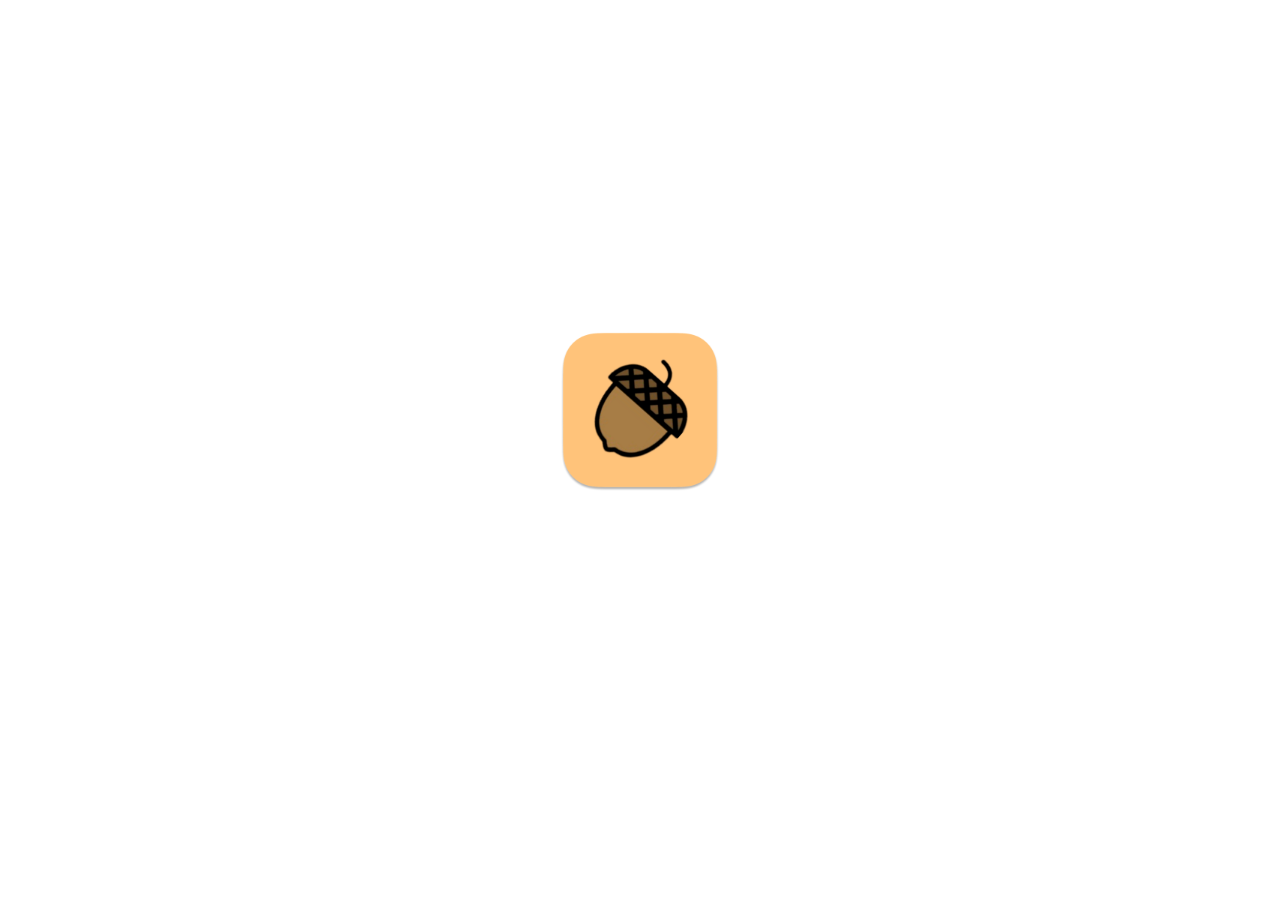
<file: index.html>
<!DOCTYPE html>

<html>
<head>
  <title>Acorn Browser</title>
  <link rel="stylesheet" href="./styles/styles.css">
</head>
<body>
  <!-- Top Bar -->
  <div class="top-bar">
    <img src="./images/logo.png" alt="logo1">
    <ul>
      <li><a href="./Download.html">Download</a></li>
      <li><a href="./Releases.html">Releases</a></li>
      <li><a href="https://github.com/HOS-OS/Acorn" target="_blank">GitHub</a></li>
      <!-- Add more links as needed -->
    </ul>
  </div>
  <div class="loadcontainer">
    <br></br>
    <img id="logo" src="./images/logo.png"" alt="logo2">
  </div>
  
   <!-- Main Content -->
<div class="sitecontainer" id="additional-content">
  <br></br>
  <img id="app" src="./images/app.png" alt="application">
  
  <div id="text-container">
    <h2>Acorn Browser</h2>
    <p>A fast, minimalist, and efficient browser.</p>
    <a href="./Download.html" class="btn">Download Acorn Browser</a>
    <div id="about-acorn">
      <p>Acorn Browser is a web browser that's created with Electron and styled with Tailwind CSS, based on Ninetails Browser.</p>
     </div>
     </div>
     <br></br>
     <br></br>
     <footer>
      <div class="copyright">
        &copy; 2024 Hunter Null. All rights reserved.
      </div>
      <div class="contact-info">
        Contact: 
        <a href="mailto:hosos.suport@gmail.com">hosos.suport@gmail.com</a>
        | Phone: +4192806885
      </div>
    </footer>
  
</div>


  </div>
  
  <script src="./js/script.js"></script>
</body>
</html>
</file>
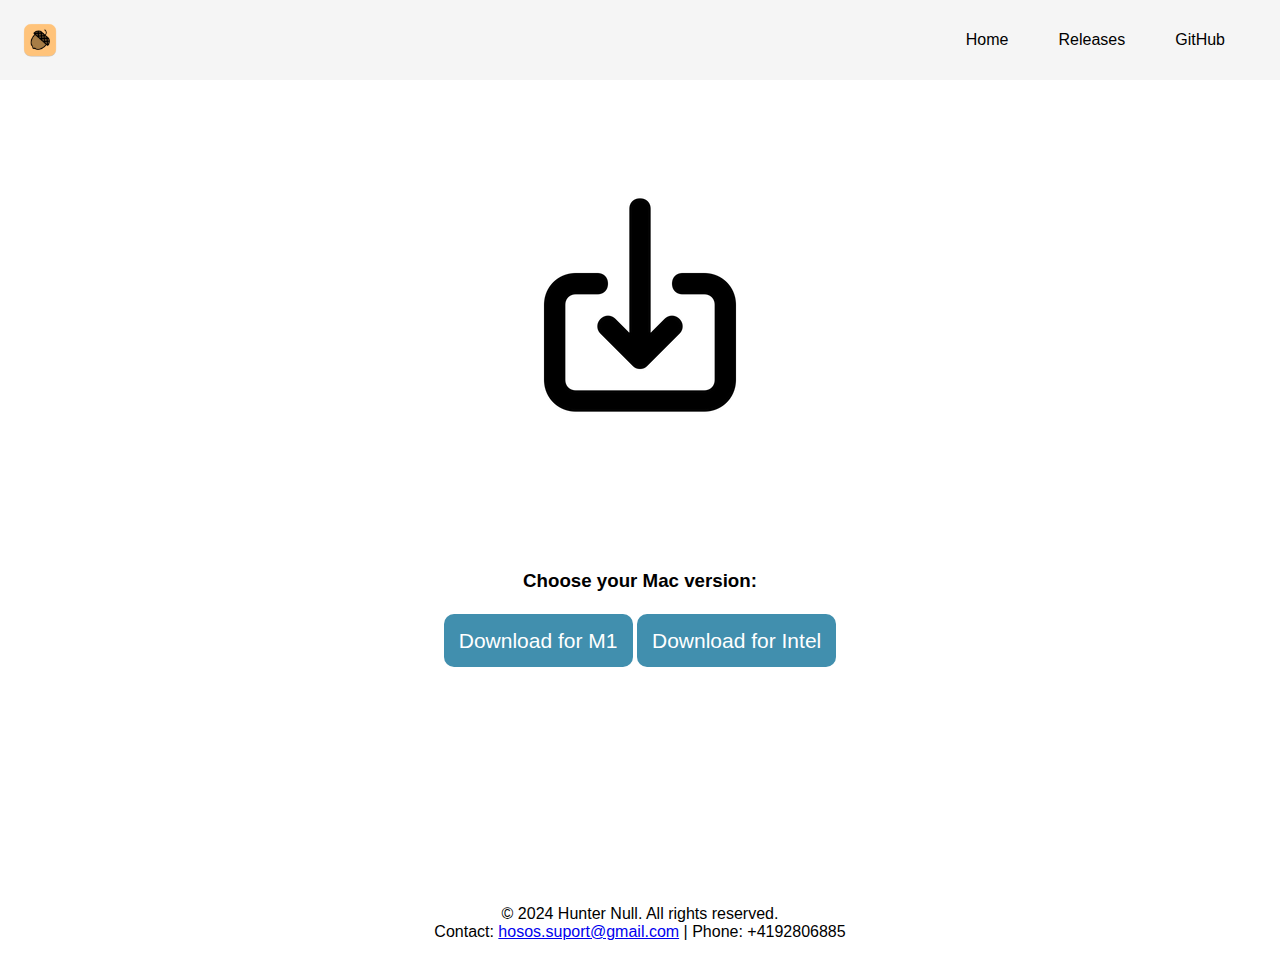
<file: Download.html>
<!DOCTYPE html>
<html>
    <!-- Download page where user can select M1 or Intel verion of app for macOS -->
<head>
  <title>Acorn Browser Download</title>
  <link rel="stylesheet" href="./styles/Download.css">
</head>
<body>
  <!-- Top Bar -->
  <div class="top-bar">
    <img src="./images/logo.png" alt="logo1">
    <ul>
     <li><a href="./index.html">Home</a></li>
      <li><a href="./Releases.html">Releases</a></li>
      <li><a href="https://github.com/HOS-OS/Acorn" target="_blank">GitHub</a></li>
      <!-- Add more links as needed -->
    </ul>
  </div>


  <div class="center-image">
    <img src="./images/down.webp" alt="Centered Image">
  </div>

  <div class="container">

   <!-- Download Form -->
<form class="download-form">
  <h3>Choose your Mac version:</h3>
  <br>
  
  <a href="https://github.com/HOS-OS/acorn/releases/latest/download/Acorn.Browser.M1.dmg" class="btn" >Download for M1</a>
  <a href="https://github.com/HOS-OS/acorn/releases/latest/download/Acorn.Browser.Intel.dmg" class="btn" >Download for Intel</a>
</form>

<br></br>
<br></br>
<br></br>
<br></br>
<br></br>
<br></br>
<br></br>
<footer>
  <div class="copyright">
    &copy; 2024 Hunter Null. All rights reserved.
  </div>
  <div class="contact-info">
    Contact: 
    <a href="mailto:hosos.suport@gmail.com">hosos.suport@gmail.com</a>
    | Phone: +4192806885
  </div>
 </footer>
</div>
</body>
</html>
</file>
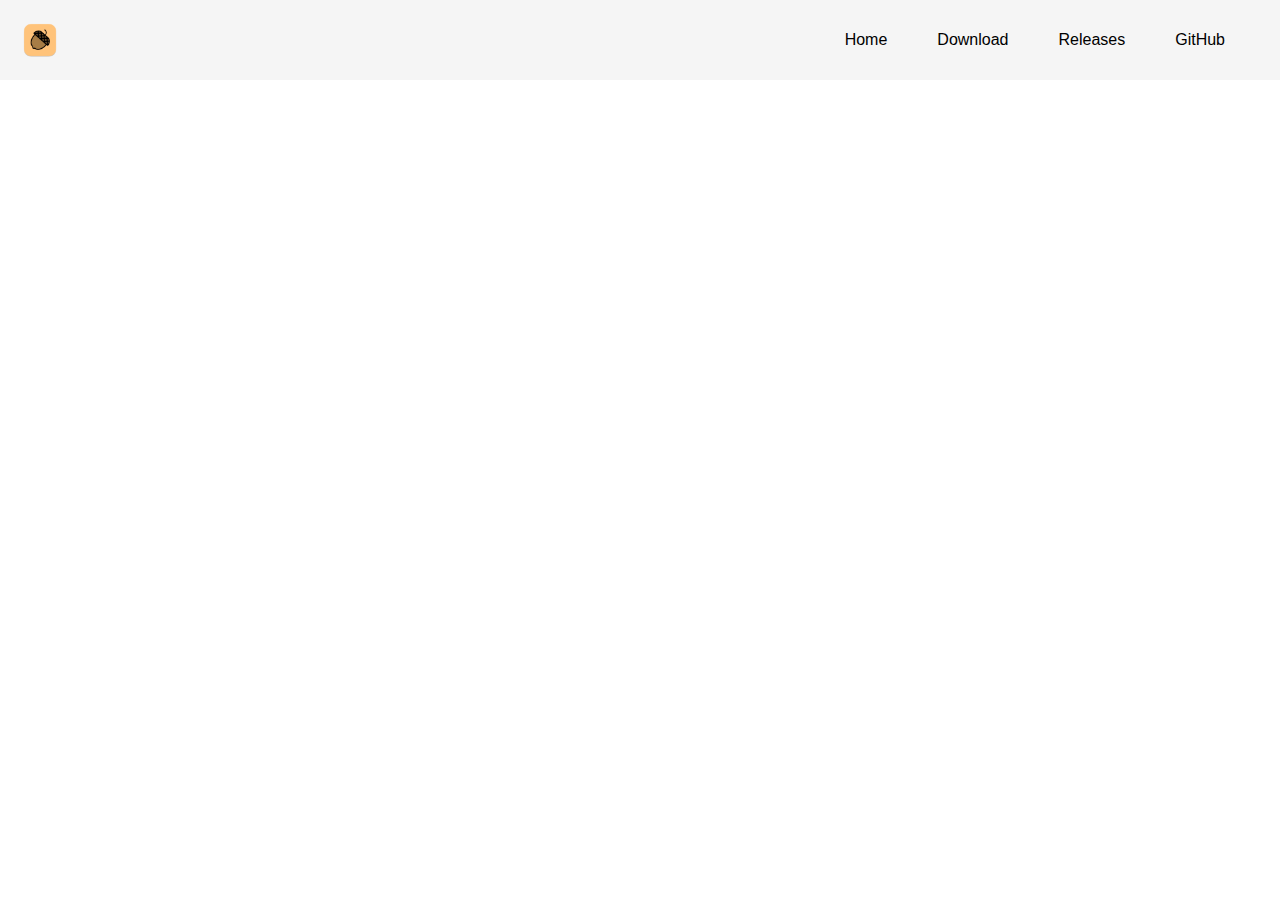
<file: Releases.html>
<!DOCTYPE html>
<html>
    <!-- Page for github releases, it pulls the info from github.com -->
<head>
  <title>Acorn Browser Releases</title>
  <link rel="stylesheet" href="./styles/Releases.css">
</head>
<body>
  <!-- Top Bar -->
  <div class="top-bar">
    <img src="./images/logo.png" alt="logo1">
    <ul>
      <li><a href="./index.html">Home</a></li>
      <li><a href="./Download.html">Download</a></li>
      <li><a href="./Releases.html">Releases</a></li>
      <li><a href="https://github.com/HOS-OS/Acorn" target="_blank">GitHub</a></li>
      <!-- Add more links as needed -->
    </ul>
  </div>

  <!-- Container for GitHub Releases -->
  <div class="container" id="releases">
    <ul id="release-list"></ul>
  </div>

  <script src="./js/Releases.js"></script>
</body>
</html>
</file>
<file: styles/styles.css>
body {
  background-color: #418FAE;
  transition: background-color 2s ease;
  margin: 0;
  padding: 0;
  font-family: Arial, sans-serif;
}

.loadcontainer {
  display: flex;
  justify-content: center;
  align-items: center;
  height: calc(100vh - 80px); /* Adjusted to account for top bar height and additional padding */
}

#logo {
  max-width: 30%;
  height: auto;
  opacity: 1; /* Ensure logo is visible initially */
  transition: transform 2s ease, opacity 2s ease; /* Add opacity transition */
}

.top-bar {
  background-color: #f5f5f5;
  padding: 20px;
  display: flex;
  justify-content: space-between;
  align-items: center;
  position: fixed;
  top: 0;
  left: 0;
  right: 0;
  opacity: 0;
  transition: opacity 2s ease; /* Transition effect */
}

.top-bar img {
  max-height: 40px;
}

.top-bar ul {
  list-style: none;
  margin: 0;
  padding: 0;
  display: flex;
}

.top-bar li {
  margin-right: 20px;
}

.top-bar a {
  text-decoration: none;
  color: black;
  padding: 10px 15px;
  border-radius: 5px;
  transition: background-color 0.3s ease;
  font-size: 16px;
}

.top-bar a:hover {
  background-color: #e0e0e0;
}

.sitecontainer {
  opacity: 0; /* Initially hidden */
  text-align: center; /* Center-align text */
  position: fixed;
  top: 50%;
  left: 50%;
  transform: translate(-50%, -50%);
  transition: opacity 3s ease; /* Adjust the duration here (3s) */
}

#app {
  max-width: 80%;
  height: auto;
}

#text-container {
  margin-top: 20px;
}

#text-container h2 {
  margin-bottom: 10px;
  font-size: 40px;
}

#text-container p {
  font-size: 18px;
}

.btn {
  -webkit-border-radius: 10;
  -moz-border-radius: 10;
  border-radius: 10px;
  font-family: Arial;
  color: #ffffff;
  font-size: 21px;
  padding: 15px;
  background: #418FAE;
  text-decoration: none;
}

.btn:hover {
  background: #3cb0fd;
  text-decoration: none;
}


#about-acorn {
  margin-top: 40px;
}

#about-acorn h3 {
  font-size: 24px;
  /* Adjust text color as needed */
}

#about-acorn p {
  font-size: 18px;
}

.feature-section {
  margin-top: 40px;
  display: flex;
  align-items: center;
}

.feature-section h3 {
  font-size: 24px;
  color: #fff; /* Adjust text color as needed */
  flex: 1; /* Allow text to take available space */
}

.feature-section p {
  font-size: 18px;
  color: #fff; /* Adjust text color as needed */
  flex: 1; /* Allow text to take available space */
}

.feature-image {
  max-width: 300px; /* Adjust image size as needed */
  margin-left: 20px; /* Add spacing between text and image */
}
</file>
<file: styles/Download.css>
body {
      margin: 0;
      padding: 0;
      font-family: Arial, sans-serif;
    }

    .top-bar {
      background-color: #f5f5f5;
      padding: 20px;
      display: flex;
      justify-content: space-between;
      align-items: center;
    }

    .top-bar img {
      max-height: 40px;
    }

    .top-bar ul {
      list-style: none;
      margin: 0;
      padding: 0;
      display: flex;
    }

    .top-bar li {
      margin-right: 20px;
    }

    .top-bar a {
      text-decoration: none;
      color: black;
      padding: 10px 15px;
      border-radius: 5px;
      font-size: 16px;
    }

    .top-bar a:hover {
      background-color: #e0e0e0;
    }
    
    .container {
      padding: 20px;
      text-align: center;
    }

    .download-form {
      margin-top: 20px;
    }

    /* Center image */
    .center-image {
      display: flex;
      justify-content: center;
      align-items: center;
      height: 50vh;
    }

    /* Style for additional information */
    h2, p {
      text-align: center;
    }

    /* Style for download form */
    .download-form {
      text-align: center;
    }
    
    .btn {
  -webkit-border-radius: 10;
  -moz-border-radius: 10;
  border-radius: 10px;
  font-family: Arial;
  color: #ffffff;
  font-size: 21px;
  padding: 15px;
  background: #418FAE;
  text-decoration: none;
}

.btn:hover {
  background: #3cb0fd;
  text-decoration: none;
}
</file>
<file: styles/Releases.css>
/* CSS for the entire page */
body {
    margin: 0;
    padding: 0;
    font-family: Arial, sans-serif;
  }
  
  .top-bar {
    background-color: #f5f5f5;
    padding: 20px;
    display: flex;
    justify-content: space-between;
    align-items: center;
  }
  
  .top-bar img {
    max-height: 40px;
  }
  
  .top-bar ul {
    list-style: none;
    margin: 0;
    padding: 0;
    display: flex;
  }
  
  .top-bar li {
    margin-right: 20px;
  }
  
  .top-bar a {
    text-decoration: none;
    color: black;
    padding: 10px 15px;
    border-radius: 5px;
    font-size: 16px;
  }
  
  .top-bar a:hover {
    background-color: #e0e0e0;
  }
  
  .container {
    padding: 20px;
  }
  
  /* New CSS rules for release details */
  .release {
    margin-bottom: 20px;
  }
  
  .release h2 {
    font-size: 30px;
    font-weight: bold;
    margin: 0;
    text-align: left;
  }
  
  .release-details {
    text-align: left;
  }
  
  .release-details p {
    margin: 10px 0;
    font-size: 16px;
  }
  
  .release-details a {
    color: #418FAE;
  }
  
  .release-details a:hover {
    color: #3cb0fd;
  }
  
  /* Style for download form */
  .download-form {
    text-align: center;
  }
  
  .btn {
    -webkit-border-radius: 10;
    -moz-border-radius: 10;
    border-radius: 10px;
    font-family: Arial;
    color: #ffffff;
    font-size: 21px;
    padding: 15px;
    background: #418FAE;
    text-decoration: none;
  }
  
  .btn:hover {
    background: #3cb0fd;
    text-decoration: none;
  }
</file>
